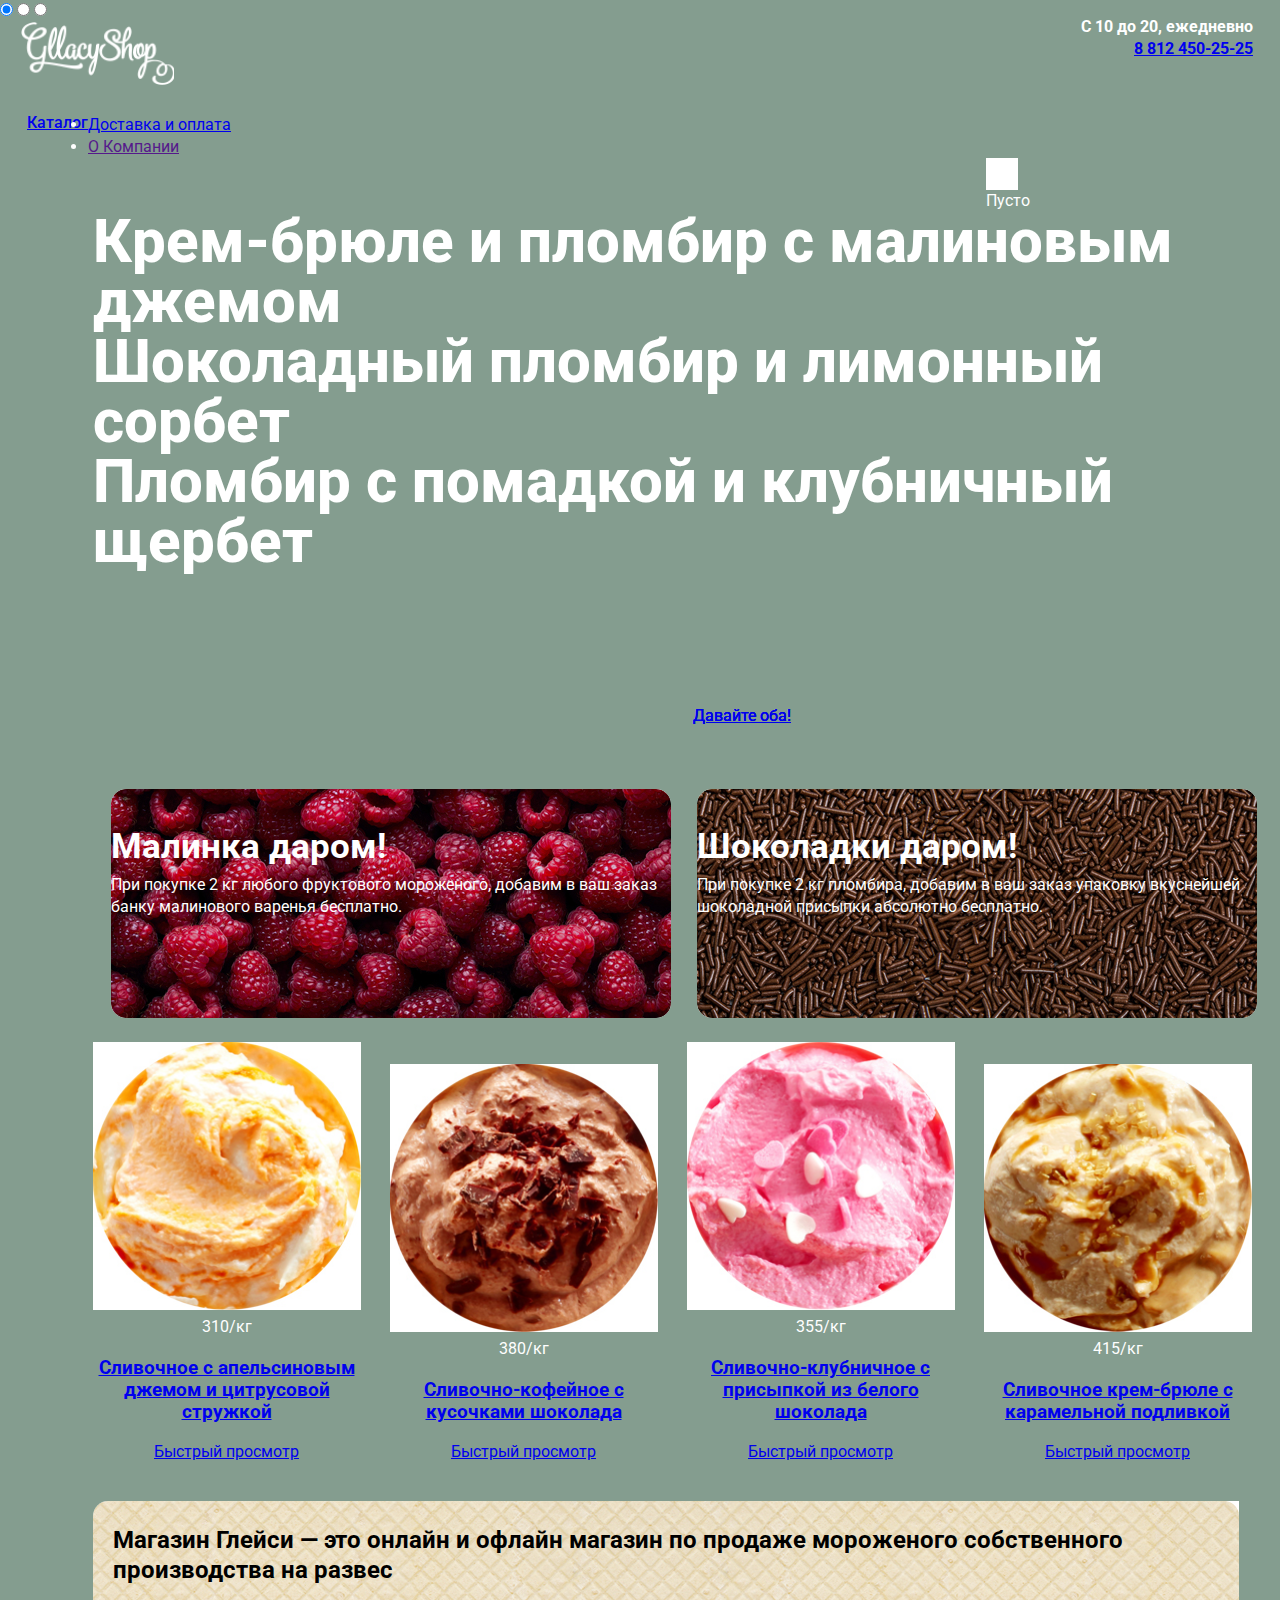
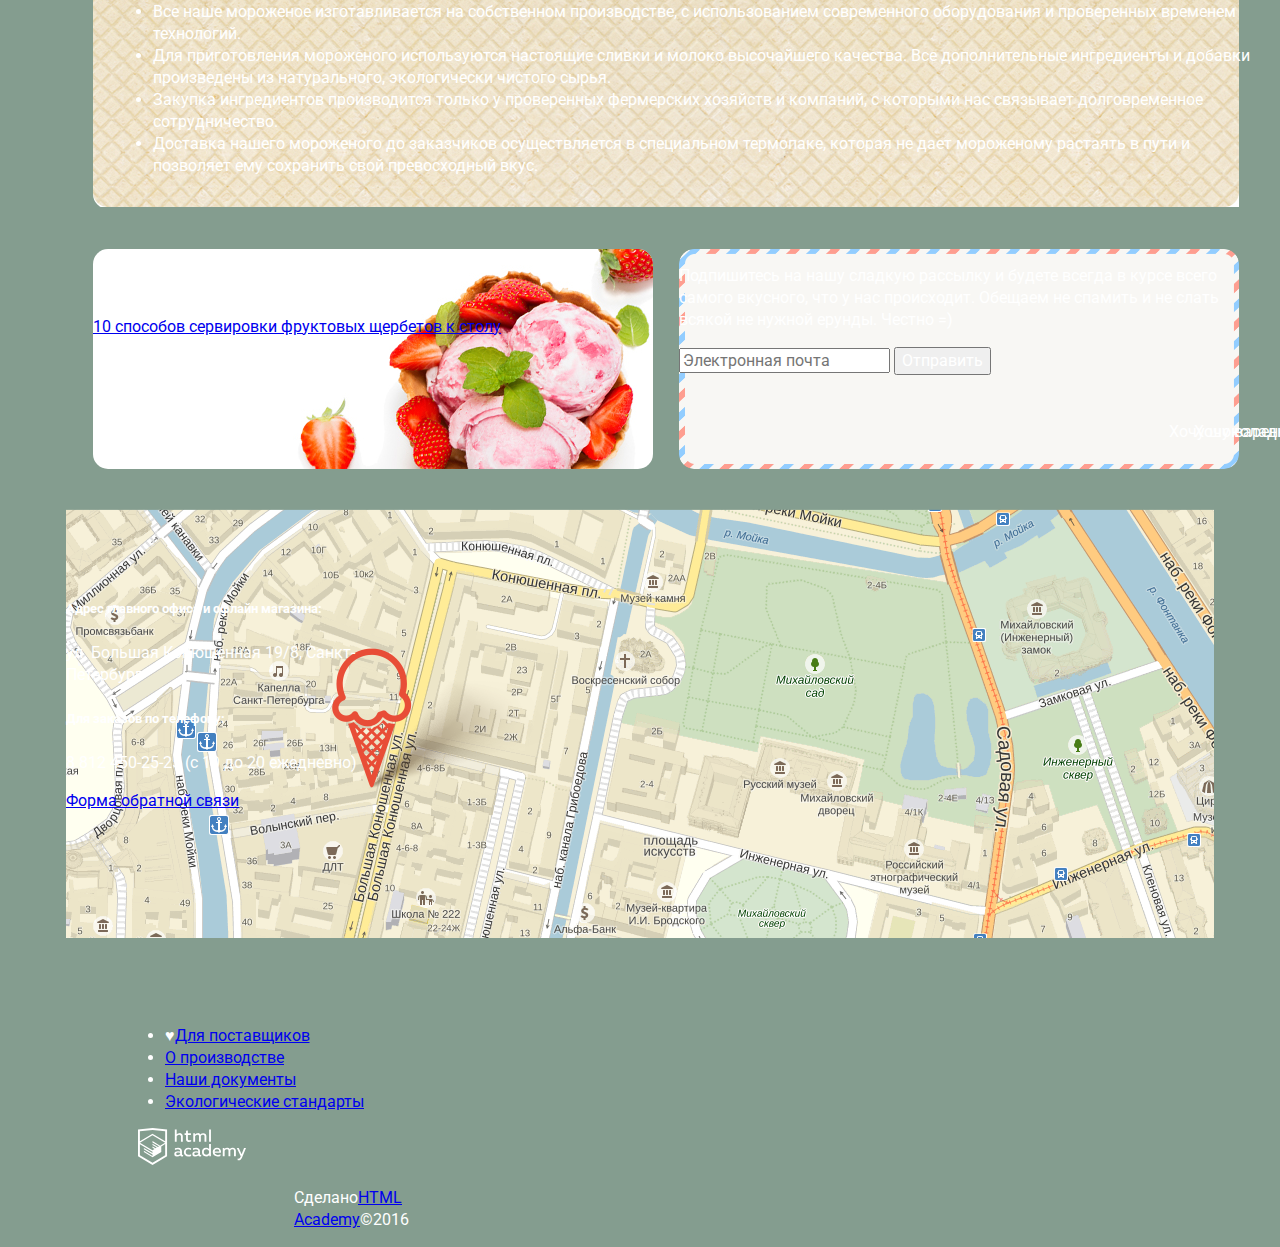
<file: index.html>
<!DOCTYPE html>
<html lang="ru">
    <head>
        <meta charset="UTF-8">
        <title>Главная</title>
        <link href="https://fonts.googleapis.com/css?family=Roboto:400,300,500,700,900&nbsp;subset=latin,cyrillic" rel="stylesheet" type="text/css">
        <link rel="stylesheet" type="text/css" href="css/normalize.css">
        <link href="css/style.css" rel="stylesheet">
    </head>
    <body>
        <input type="radio" id="slider-1" checked="checked">
        <input type="radio" id="slider-2">
        <input type="radio" id="slider-3">
        <div class="wrapper">
            <header>
                <div class="container clearfix">
                    <div class="main-logo">
                        <img src="img/logo.png" width="153" height="63" alt="Логотип Gllacy">
                    </div>
                    <nav class="main-navigation clearfix">
                        <ul class="top-nav-list">
                            <li class="menu-catalog">
                                <a href="#">Каталог</a>
                                <ul class="sub-menu">
                                    <li><a href="#">Новинки</a></li>
                                    <li><a href="catalog.html">Сливочное</a></li>
                                    <li><a href="#">Щербеты</a></li>
                                    <li><a href="#">Фруктовый лёд</a></li>
                                    <li><a href="#">Мелорин</a></li>
                                </ul>
                            </li>
                            <li><a href="#">Доставка и оплата</a></li>
                            <li><a href="">О Компании</a></li>
                        </ul>
                    </nav>
                    <div class="user-block">
                        <div class="search">
                            <form class="search-field" action="#">
                                <input type="search" name="search" placeholder="Что ищем?"> 
                            </form>
                        </div>
                        <div class="login">
                            <form action="#" method="post" name="login-field1">
                                <a href="#" class="login">Вход</a>
                                <input type="text" name="login" placeholder="Электронная почта">
                                <input type="password" name="password" placeholder="Пароль">
                                <input type="submit" value="Войти">
                                <div class="login-link">
                                    <a href="#">Забыли пароль?</a>
                                    <a href="#">Новая регистрация</a>
                                </div>
                            </form>
                        </div>
                        <div class="cart">Пусто
                            <table class="order-table">
                                <tr>
                                    <td class="cart-img"><img src="img/citrus-icecream.jpg" width="33"></td>
                                    <td>Пломбир с апельсиновым джемом</td>
                                    <td>1,5 кг х 200 руб.</td>
                                    <td>300 руб.</td>
                                </tr>
                                <tr>
                                    <td class="cart-img"><img src="img/сreamy-strawberry-icecream.jpg" width="33"></td>
                                    <td>Клубничный пломбир с присыпкой из белого шоколада</td>
                                    <td>1,5 кг х 300 руб.</td>
                                <td>450 руб.</td>
                                </tr>
                                <tr>
                                    <td colspan="4"><span><strong>Итого:750 руб.</strong></span></td>
                                </tr>
                            </table>
                        </div>
                    </div>
                    <div class="head-contact">C 10 до 20, ежедневно
                        <a href="tel:+8(812)450-25-25">8 812 450-25-25</a>
                    </div>
                </div>
            </header>
            <main class="main-content">
                <div class="container">
                    <div class="slider">
                        <div class="slide-1">
                            <label for="slider-1"></label>
                            <div class="slider-pagination">
                                <h2>Крем-брюле и пломбир с малиновым джемом</h2>
                                <a class="btn-slider" href="#">Давайте оба!</a>
                            </div>
                        </div>
                        <div class="slide-2">
                            <label for="slider-2"></label>
                            <div class="slider-pagination">
                                <h2>Шоколадный пломбир и лимонный сорбет</h2>
                                <a class="btn-slider" href="#">Давайте оба!</a>
                            </div>
                        </div>
                        <div class="slide-3">
                            <label for="slider-3"></label>
                            <div class="slider-pagination">
                                <h2>Пломбир с помадкой и клубничный щербет</h2>
                                <a class="btn-slider" href="#">Давайте оба!</a>
                            </div>
                        </div>
                    </div>
                    <div class="banner-block clearfix">
                        <div class="banner-block-left">
                            <h4 class="banner-block-title">Малинка даром!</h4>
                            <p>При покупке 2 кг любого фруктового мороженого, добавим в ваш заказ банку малинового варенья бесплатно.</p>
                            <a class="btn-banner-block">Хочу варенье!</a>
                        </div>
                        <div class="banner-block-right">
                            <h4 class="banner-block-title">Шоколадки даром!</h4>
                            <p>При покупке 2 кг пломбира, добавим в ваш заказ упаковку вкуснейшей шоколадной присыпки  абсолютно бесплатно.</p>
                            <a class="btn-banner-block">Хочу шоколадки!</a>
                        </div>
                    </div>
                    <div class="popular-items">
                        <div class="item">
                            <a class="item-image" href="#">
                                <img src="img/citrus-icecream.jpg" width="268" alt="Сливочное с апельсиновым джемом и цитрусовой стружкой">
                            </a>
                            <div class="item-price"><span>310</span>/кг</div>
                            <h3><a href="#">Сливочное с апельсиновым джемом и цитрусовой стружкой</a></h3>
                            <a href="#" class="btn">Быстрый просмотр</a>
                        </div>
                        <div class="item">
                            <a class="item-image" href="#">
                                <img src="img/сreamy-coffee-icecream.jpg" width="268" alt="Сливочно-кофейное с кусочками шоколада">
                            </a>
                            <div class="item-price"><span>380</span>/кг</div>
                            <h3><a href="#">Сливочно-кофейное с кусочками шоколада</a></h3>
                            <a href="#" class="btn">Быстрый просмотр</a>
                        </div>
                        <div class="item">
                            <a class="item-image" href="#">
                                <img src="img/сreamy-strawberry-icecream.jpg" width="268" alt="Сливочно-клубничное с присыпкой из белого шоколада">
                            </a>
                            <div class="item-price"><span>355</span>/кг</div>
                            <h3><a href="#">Сливочно-клубничное с присыпкой из белого шоколада</a></h3>
                            <a href="#" class="btn">Быстрый просмотр</a>
                        </div>
                        <div class="item">
                            <a class="item-image" href="#">
                                <img src="img/creme-brulee-icecream.jpg" width="268" alt="Сливочное крем-брюле с карамельной подливкой">
                            </a>
                            <div class="item-price"><span>415</span>/кг</div>
                            <h3><a href="#">Сливочное крем-брюле с карамельной подливкой</a></h3>
                            <a href="#" class="btn">Быстрый просмотр</a>
                        </div>
                    </div>
                    <div class="feature-items">
                        <h1>Магазин Глейси — это онлайн и офлайн магазин по продаже мороженого собственного производства на развес</h1>
                        <ul class="feature-items-list">
                            <li>Все наше мороженое изготавливается на собственном производстве, с использованием современного оборудования и проверенных временем технологий.
                            </li>
                            <li>Для приготовления мороженого используются настоящие сливки и молоко высочайшего качества. Все дополнительные ингредиенты и добавки произведены из натурального, экологически чистого сырья.
                            </li>
                            <li>Закупка ингредиентов  производится только у проверенных фермерских хозяйств и компаний, с которыми нас связывает долговременное сотрудничество.
                            </li>
                            <li>Доставка нашего мороженого до заказчиков осуществляется в специальном термопаке, которая не дает мороженому растаять в пути и позволяет ему сохранить свой превосходный вкус.
                            </li>
                        </ul>
                    </div>
                    <div class="aside-content clearfix">
                        <div class="blog">
                            <h5>Новое в нашем блоге</h5>
                            <p><a href="#">10  способов сервировки фруктовых щербетов к столу</a></p>
                        </div>
                        <div class="bg-subscribe">
                            <form name="subscribe">
                                <p>Подпишитесь на нашу сладкую рассылку и будете всегда в курсе всего самого вкусного, что у нас происходит. Обещаем не спамить и не слать всякой не нужной ерунды. Честно =)</p>
                                <input type="text" name="subscribe" placeholder="Электронная почта">
                                <button class="btn" type="submit">Отправить</button>
                            </form>
                        </div>
                    </div>
                </div>
                <div class="map">
                    <div class="contacts-container">
                        <h5>Адрес главного офиса и офлайн магазина:</h5>
                        <p>ул. Большая Конюшенная 19/8, Санкт-Петербург</p>
                        <h5>Для заказов по телефону:</h5>
                        <p>8 812 450-25-25 (с 10 до 20 ежедневно)</p>
                        <a href="#">Форма обратной связи</a>
                    </div>
                </div>
            </main>
            <footer class="footer-menu clearfix">
                <div class="container">
                    <div class="footer-social">
                        <a class="social-btn social-btn-tw" href="#"></a>
                        <a class="social-btn social-btn-inst" href="#"></a>
                        <a class="social-btn social-btn-fb" href="#"></a>
                        <a class="social-btn social-btn-vk" href="#"></a>
                    </div>
                    <div class="designer-block">
                        <ul class="footer-menu">
                            <li>&hearts;<a href="#">Для поставщиков</a></li>
                            <li><a href="#">О производстве</a></li>
                            <li><a href="#">Наши документы</a></li>
                            <li><a href="#">Экологические стандарты</a></li>
                        </ul>
                        <div class="desinger-logo">
                            <a href="https://htmlacademy.ru">
                                <img src="img/logo-html.svg" width="108" height="37" alt="Логотип HTML Academy">
                            </a>
                        </div>
                        <div class="copyright">
                            <p>Сделано<a class="btn" href="https://htmlacademy.ru">HTML Academy</a>&copy;2016</p>
                        </div>
                    </div>
                </div>
            </footer>
            <div class="feedback">
                <form action="#" method="post">
                    <p>Мы обязательно ответим!</p>
                    <input type="text" name="name" placeholder="Как вас зовут?">
                    <input type="email" name="e-mail" placeholder="Ваша почта для ответа">
                    <textarea name="comment">Напишите что-нибудь</textarea>
                    <button type="submit">Отправить</button>
                </form>
            </div>
        </div>
    </body>
</html>
</file>
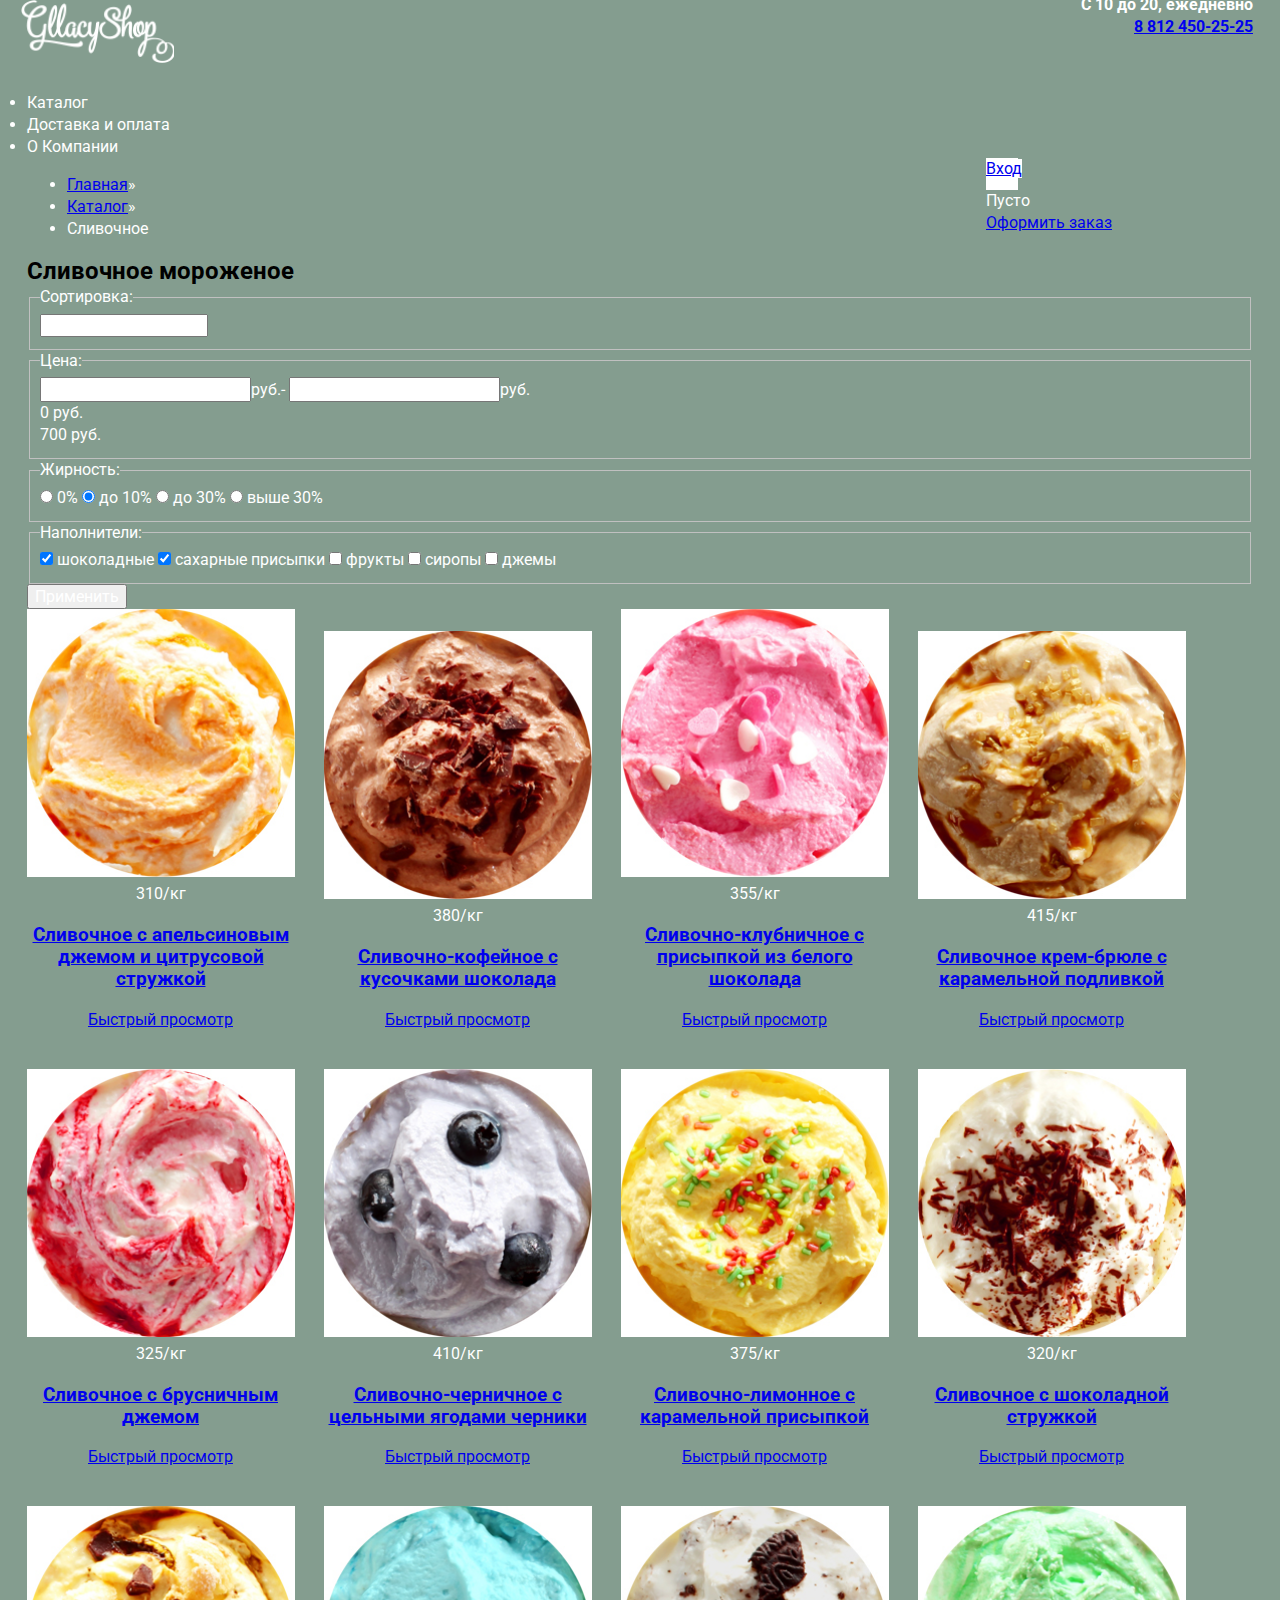
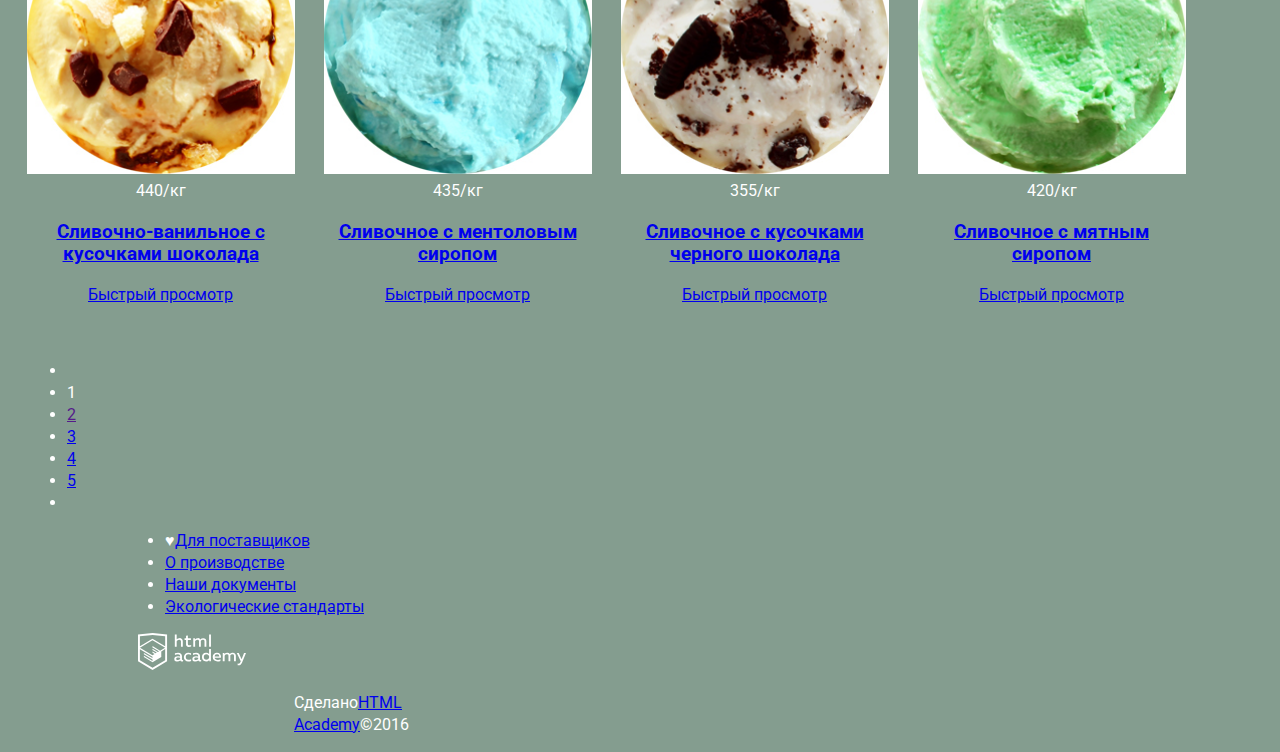
<file: catalog.html>
<!DOCTYPE html>
<html lang="ru">
    <head>
        <meta charset="UTF-8">
        <title>Каталог: сливочное мороженое</title>
        <link href="https://fonts.googleapis.com/css?family=Roboto:400,300,500,700,900&nbsp;subset=latin,cyrillic" rel="stylesheet" type="text/css">
        <link rel="stylesheet" type="text/css" href="css/normalize.css">
        <link href="css/style.css" rel="stylesheet">
    </head>
    <body>
        <header>
            <div class="container">
                <div class="main-logo">
                    <a href="index.html"><img src="img/logo.png" width="153" height="63" alt="Логотип Gllacy"></a>
                </div>
                <nav class="main-navigation">
                        <div class="top-menu">
                            <div class="top-nav">
                                <ul class="top-nav-list">
                                    <li>Каталог
                                        <ul class="sub-menu">
                                            <li><a href="#">Новинки</a></li>
                                            <li>Сливочное</li>
                                            <li><a href="#">Щербеты</a></li>
                                            <li><a href="#">Фруктовый лёд</a></li>
                                            <li><a href="#">Мелорин</a></li>
                                        </ul>
                                    </li>
                                    <li>Доставка и оплата</li>
                                    <li>О Компании</li>
                                </ul>
                            </div>
                        </div>
                    </nav>
                <div class="user-block">
                    <div class="search">
                        <div class="search-icon"></div>
                        <form class="search-field" action="#">
                            <input type="search" name="search" placeholder="Что ищем?">
                        </form>
                    </div>
                    <div class="login">
                        <div class="login-icon">
                            <a href="#" class="login">Вход</a>
                        </div>
                        <form action="#" method="post">
                            <input type="text" name="login" placeholder="Электронная почта">
                            <input type="password" name="password" placeholder="Пароль">
                            <input type="submit" value="Войти">
                            <div class="login-link">
                                <a href="#">Забыли пароль?</a>
                                <a href="#">Новая регистрация</a>
                            </div>
                        </form>
                    </div>
                    <div class="cart">
                        <div class="cart-icon">Пусто</div>
                        <div class="order">
                            <table class="order-table">
                                <tr>
                                    <td><a href="#"></a></td>
                                    <td class="cart-img"><img src="img/citrus-icecream.jpg" width="33"></td>
                                    <td>Пломбир с апельсиновым джемом</td>
                                    <td>1,5 кг х 200 руб.</td>
                                    <td>300 руб.</td>
                                </tr>
                                <tr>
                                    <td><a href="#"></a></td>
                                    <td class="cart-img"><img src="img/сreamy-strawberry-icecream.jpg" width="33"></td>
                                    <td>Клубничный пломбир с присыпкой из белого шоколада</td>
                                    <td>1,5 кг х 300 руб.</td>
                                    <td>450 руб.</td>
                                </tr>
                                <tr>
                                    <td colspan="5"><strong>Итого:750 руб.</span></td>
                                </tr>
                            </table>
                            <a href="#">Оформить заказ</a>
                        </div>
                    </div>
                    <div class="head-contact">C 10 до 20, ежедневно
                        <a href="tel:+8(812)450-25-25">8 812 450-25-25</a>
                    </div>
                </div>
            </div>
        </header>
        <main class="catalog-content container">
            <ul class="breadcrumbs">
                <li><a href="index.html" title="Главная">Главная</a>&#187;</li>
                <li><a href="#" title="Каталог">Каталог</a>&#187;</li>
                <li>Сливочное</li>
            </ul>
            <h1>Сливочное мороженое</h1>
            <form action="#" method="post">
                <fieldset>
                    <legend>Сортировка:</legend>
                    <select id="sort" name="sorting">
                        <option value="По популярности">По популярности</option>
                        <option value="cheap">Сначала недорогие</option>
                        <option value="expensive">Сначала дорогие</option>
                        <option value="fat">По жирности</option>
                    </select>
                </fieldset>
                <fieldset>
                    <legend>Цена:</legend>
                    <div class="price-controls">
                        <input name="price" class="min-price" type="text" value="100">руб.-
                        <input name="price" class="max-price" type="text" value="500">руб.
                    </div>
                    <div class="range-controls">
                        <div class="scale"><div class="bar"></div>
                            <div class="toggle min-toggle">0 руб.</div>
                            <div class="toggle max-toggle">700 руб.</div>
                        </div>
                    </div>
                </fieldset>
                <fieldset>
                    <legend>Жирность:</legend>
                    <div class="bg-form">
                        <label>
                            <input type="radio" name="fat-content" value="0%">
                        0%</label>
                        <label>
                            <input type="radio" name="fat-content" value=">10%" checked>
                        до 10%</label>
                        <label>
                            <input type="radio" name="fat-content" value="<30%">
                        до 30%</label> 
                        <label>
                            <input type="radio" name="fat-content" value=">30%">
                        выше 30%</label>
                    </div>
                </fieldset>
                 <fieldset>
                    <legend>Наполнители:</legend>
                    <div class="bg-form">
                        <label for="choco-fill">
                            <input type="checkbox" name="choco-fill" id="choco-fill" checked>
                            шоколадные</label>
                        <label for="sugar-fill">
                            <input type="checkbox" name="sugar-fill" id="sugar-fill" checked>
                        сахарные присыпки</label>
                            <label for="fruit-fill">
                            <input type="checkbox" name="fruit-fill" id="fruit-fill">
                        фрукты</label>
                        <label for="syrup-fill">
                            <input type="checkbox" name="syrup-fill" id="syrup-fill">
                        сиропы</label>
                        <label for="jam-fill">
                            <input type="checkbox" name="jam-fill" id="jam-fill">
                        джемы</label>
                    </div>
                </fieldset>
                <input type="submit" value="Применить">
            </form>
            <div class="catalog-items">
                <div class="item">
                    <a class="item-image" href="#">
                        <img src="img/citrus-icecream.jpg" width="268" alt="Сливочное с апельсиновым джемом и цитрусовой стружкой">
                    </a>
                    <div class="item-price"><span>310</span>/кг</div>
                    <h3><a href="#">Сливочное с апельсиновым джемом и цитрусовой стружкой</a></h3>
                    <a href="#" class="btn">Быстрый просмотр</a>
                </div>
                <div class="item">
                    <a class="item-image" href="#">
                        <img src="img/сreamy-coffee-icecream.jpg" width="268" alt="Сливочно-кофейное с кусочками шоколада">
                    </a>
                    <div class="item-price"><span>380</span>/кг</div>
                    <h3><a href="#">Сливочно-кофейное с кусочками шоколада</a></h3>
                    <a href="#" class="btn">Быстрый просмотр</a>
                </div>
                <div class="item">
                    <a class="item-image" href="#">
                        <img src="img/сreamy-strawberry-icecream.jpg" width="268" alt="Сливочно-клубничное с присыпкой из белого шоколада">
                        </a>
                    <div class="item-price"><span>355</span>/кг</div>
                    <h3><a href="#">Сливочно-клубничное с присыпкой из белого шоколада</a></h3>
                    <a href="#" class="btn">Быстрый просмотр</a>
                </div>
                <div class="item">
                    <a class="item-images" href="#">
                        <img src="img/creme-brulee-icecream.jpg" width="268" alt="Сливочное крем-брюле с карамельной подливкой">
                    </a>
                    <div class="item-price"><span>415</span>/кг</div>
                    <h3><a href="#">Сливочное крем-брюле с карамельной подливкой</a></h3>
                    <a href="#" class="btn">Быстрый просмотр</a>
                </div>
                <div class="item">
                    <a class="item-image" href="#">
                        <img src="img/cowberry-icecream.jpg" width="268" alt="Сливочное с брусничным джемом">
                    </a>
                    <div class="item-price"><span>325</span>/кг</div>
                    <h3><a href="#">Сливочное с брусничным джемом</a></h3>
                    <a href="#" class="btn">Быстрый просмотр</a>
                </div>
                <div class="item">
                    <a class="item-image" href="#">
                        <img src="img/lingonberry-icecream.jpg" width="268" alt="Сливочно-черничное с цельными ягодами черники">
                    </a>
                    <div class="item-price"><span>410</span>/кг</div>
                    <h3><a href="#">Сливочно-черничное с цельными ягодами черники</a></h3>
                    <a href="#" class="btn">Быстрый просмотр</a>
                </div>
                <div class="item">
                    <a class="item-image" href="#">
                        <img src="img/lemon-icecream.jpg" width="268" alt="Сливочно-лимонное с карамельной присыпкой">
                    </a>
                    <div class="item-price"><span>375</span>/кг</div>
                    <h3><a href="#">Сливочно-лимонное с карамельной присыпкой</a></h3>
                    <a href="#" class="btn">Быстрый просмотр</a>
                </div>
                <div class="item">
                    <a class="item-image" href="#">
                        <img src="img/chocolate-chips-icecream.jpg" width="268" alt="Сливочное с шоколадной стружкой">
                    </a>
                    <div class="item-price"><span>320</span>/кг</div>
                    <h3><a href="#">Сливочное с шоколадной стружкой</a></h3>
                    <a href="#" class="btn">Быстрый просмотр</a>
                </div>
                <div class="item">
                    <a class="item-image" href="#">
                        <img src="img/creamy-vanilla-icecream.jpg" width="268" alt="Сливочно-ванильное с кусочками шоколада">
                    </a>
                    <div class="item-price"><span>440</span>/кг</div>
                    <h3><a href="#">Сливочно-ванильное с кусочками шоколада</a></h3>
                    <a href="#" class="btn">Быстрый просмотр</a>
                </div>
                <div class="item">
                    <a class="item-image" href="#">
                        <img src="img/menthol-icecream.jpg" width="268" alt="Сливочноe с ментоловым сиропом">
                    </a>
                    <div class="item-price"><span>435</span>/кг</div>
                    <h3><a href="#">Сливочноe с ментоловым сиропом</a></h3>
                    <a href="#" class="btn">Быстрый просмотр</a>
                </div>
                <div class="item">
                    <a class="item-image" href="#">
                        <img src="img/dark-choco-icecream.jpg" width="268" alt="Сливочное с кусочками черного шоколада">
                    </a>
                    <div class="item-price"><span>355</span>/кг</div>
                    <h3><a href="#">Сливочное с кусочками черного шоколада</a></h3>
                    <a href="#" class="btn">Быстрый просмотр</a>
                </div>
                <div class="item">
                    <a class="item-image" href="#">
                        <img src="img/mint-icecream.jpg" width="268" alt="Сливочное с мятным сиропом">
                    </a>
                    <div class="item-price"><span>420</span>/кг</div>
                    <h3><a href="#">Сливочное с мятным сиропом</a></h3>
                    <a href="#" class="btn">Быстрый просмотр</a>
                </div>
            </div>
            <ul class="paginator">
                <li class="arrow-prev"></li>
                <li class="active-paginator-item">1</li>
                <li><a class="paginator-item" href="">2</a></li>
                <li><a class="paginator-item" href="#">3</a></li>
                <li><a class="paginator-item" href="#">4</a></li>
                <li><a class="paginator-item" href="#">5</a></li>
                <li><a class="arrow-next" href="#"></a></li>
            </ul>
        </main>
        <footer class="footer-menu">
            <div class="container">
                <div class="footer-social">
                    <a class="social-btn social-btn-tw" href="#"></a>
                    <a class="social-btn social-btn-inst" href="#"></a>
                    <a class="social-btn social-btn-fb" href="#"></a>
                    <a class="social-btn social-btn-vk" href="#"></a>
                </div>
                <div class="designer-block">
                    <ul class="footer-menu">
                        <li>&hearts;<a href="#">Для поставщиков</a></li>
                        <li><a href="#">О производстве</a></li>
                        <li><a href="#">Наши документы</a></li>
                        <li><a href="#">Экологические стандарты</a></li>
                    </ul>
                    <div class="desinger-logo">
                        <a href="https://htmlacademy.ru">
                            <img src="img/logo-html.svg" width="108" height="37" alt="Логотип HTML Academy">
                        </a>
                    </div>
                    <div class="copyright">
                        <p>Сделано<a class="btn" href="https://htmlacademy.ru">HTML Academy</a>&copy;2016</p>
                    </div>
                </div>
            </div>
        </footer>
    </body>
</html>
</file>
<file: css/style.css>
body {
    min-width: 1200px;
    margin: 0;
    padding: 0;
    font-family: "Roboto", Arial, sans-serif;
    font-size: 16px;
    font-weight: 400;
    font-style: normal;
    line-height: 22px;
    color: #FFFFFF;
    background-color: #849d8f;
}

.sprite {
    background-image: url(spritesheet.png);
    background-repeat: no-repeat;
    display: block;
}

.sprite-arrow-left {
    width: 8px;
    height: 14px;
    background-position: -10px -10px;
}

.sprite-arrow-right {
    width: 8px;
    height: 14px;
    background-position: -38px -10px;
}

.sprite-cart-defoult {
    width: 21px;
    height: 20px;
    background-position: -66px -10px;
}

.sprite-cart-hover {
    width: 21px;
    height: 20px;
    background-position: -107px -10px;
}

.sprite-fb {
    width: 31px;
    height: 31px;
    background-position: -148px -10px;
}

.sprite-hit {
    width: 61px;
    height: 61px;
    background-position: -10px -61px;
}

.sprite-icon-cow {
    width: 50px;
    height: 50px;
    background-position: -91px -61px;
}

.sprite-icon-delete {
    width: 10px;
    height: 10px;
    background-position: -199px -10px;
}

.sprite-icon-grabnik {
    width: 50px;
    height: 50px;
    background-position: -161px -61px;
}

.sprite-icon-icecream {
    width: 50px;
    height: 50px;
    background-position: -91px -131px;
}

.sprite-icon-leaf {
    width: 50px;
    height: 50px;
    background-position: -161px -131px;
}

.sprite-inst {
    width: 31px;
    height: 31px;
    background-position: -229px -10px;
}

.sprite-login-hover {
    width: 20px;
    height: 19px;
    background-position: -231px -61px;
}

.sprite-ruble {
    width: 33px;
    height: 37px;
    background-position: -231px -100px;
}

.sprite-search-defoult {
    width: 17px;
    height: 17px;
    background-position: -10px -157px;
}

.sprite-search-hover {
    width: 17px;
    height: 17px;
    background-position: -47px -157px;
}

.sprite-tw {
    width: 31px;
    height: 31px;
    background-position: -231px -157px;
}

.sprite-vk {
    width: 31px;
    height: 31px;
    background-position: -10px -208px;
}

.clearfix::after {
  content: "";
  display: table;
  clear: both;
}

h1 {
    margin: 0;
    padding: 0;
    font-family: "Roboto", Arial, sans-serif;
    font-size: 24px;
    font-style: normal;
    line-height: 30px;
    color: #000000;
}

h2 {
    margin: 0;
    padding: 0;
    font-family: "Roboto", Arial, sans-serif;
    font-size: 60px;
    font-style: normal;
    line-height: 60px;
}

.wrapper {
    margin: 0 auto;
}

.container {
    position: relative;
    min-width: 1200px;
    margin: 0 auto;
    padding-left: 27px;
    padding-right: 27px;
}

.main-logo {
    position: relative;
    left: -6px;
    width: 153px;
    margin-right: 16px;
}

.main-navigation {

}
.top-nav-list {
    margin: 0;
    margin-top: 23px;
    padding: 0;
}

.top-nav-list .menu-catalog {
    float: left; 
    display: inline-block;
    height: 32px;
    font-size: 16px;
    font-weight: 500;
    line-height: 18px;
    border-radius: 16px;
    vertical-align: top;
}

.menu-catalog:hover > .sub-menu {
    display: block;
}

.menu-catalog:hover {
  background-color: #f7f6f3;
}

.sub-menu {
    display: none;
}

.user-block {
    float: right;
    min-width: 267px;
    max-width: 306px;
}

.search:hover > .search-field {
    display: block;
}

.search-field {
    display: none;
}

.login {
    width: 32px;
    height: 32px;
    background-color: #ffffff
}

.login:hover > form {
    display: block;
}

.login form {
    display: none;
}

.cart:hover > .order-table {
    display: block;
}

.order-table {
    display: none;
}

.head-contact {
    position: absolute;
    top: -6px;
    right: 27px;
    width: 180px;
    height: 50px;
    font-weight: 700;
    color: #ffffff;
    text-align: right;
}

.catalog-content .container {

}

.catalog-content .container .breadcrumbs {
    margin: 0;
    margin-bottom: 5px; 
    padding: 0;
    padding-top: 20px;
}

.catalog-title {
    margin-bottom: 30px;
    font-size: 35px;
    font-weight: 700;
    line-height: 35px;
    color: #ffffff;
}

.slider {
    position: relative;
    height: 555px;
    margin-bottom: 4px;
}

.slider .slider-base {
    display: none;
    height: 555px;
    padding-top: 318px;
    text-align: center;
}

.slider-pagination h2 {
    display: inline-block;
    font-size: 60px;
    font-weight: 800;
    line-height: 60px;
    color: #ffffff; 
    vertical-align: top;
}

.btn-slider {
    position: absolute;
    bottom: 40px;
    left: 50%;
}

.main-content {
    width: 1148px;
    margin: 0 auto;
    padding: 0 26px;
}

.banner-block {
    width: 1146px;
    min-height: 229px;
    padding: 18px;
    padding-bottom: 24px;
    color: #ffffff; 
}

.banner-block-left {
    float: left;
    width: 560px;
    min-height: 229px;
    background-image: url(../img/bg-raspberry.jpg);
    border-radius: 15px;
    
}

.banner-block-right {
    float: right;
    width: 560px;
    min-height: 229px;
    background-image: url(../img/bg-choko.jpg);
    border-radius: 15px;
}

.banner-block-title {
    margin-bottom: 14px;
    font-size: 35px;
    font-weight: 700;
    color: #ffffff;
}

.banner-text {
    margin-bottom: 15px;
    font-size: 18px;
    font-weight: 700;
    line-height: 20px;
    color: #ffffff;
}

.btn-banner-block {
    position: absolute;
    right: 21px; 
    bottom: 26px;
}

.popular-items {

}

.item {
    display: inline-block;
    width: 267px;
    border-radius: 50%;
    margin-right: 26px;
    margin-bottom: 38px;
    text-align: center;
}

.feature-items {
    width: 1146px;
    margin-bottom: 40px;
    padding-top: 24px;
    padding-right: 20px;
    padding-bottom: 16px;
    padding-left: 20px;
    border-radius: 15px; 
    background-image: url(../img/bg-fawley.jpg);
    background-repeat: no-repeat;
}

.aside-content {
    width: 1146px;
    min-height: 220px;
    margin-bottom: 40px;
}

.blog {
    float: left;
    width: 560px;
    min-height: 220px;
    margin-right: 26px;
    border-radius: 15px;
    background-image: url(../img/bg-strawberry.jpg);
}

.bg-subscribe {
    float: left;
    width: 560px;
    min-height: 220px;
    border-radius: 15px;
    background-image: url(../img/subscribe.png);
}

.map {
    width: 100%;
    height: 430px;
    margin-bottom: 20px;
    padding-top: 66px;
    background-image: url(../img/map.png);
    background-repeat: no-repeat;
}

.contacts-container {
    position: absolute;
    z-index: 2;
    width: 302px;
    min-height: 305px;
}

.footer-menu {
    width: 1148px;
    min-height: 103px;
    margin: 0 auto;
    padding: 0 27px;
}

.footer-social {
    float: left;
    width: 31px;
    height: 31px;
    margin-top: 2px;
    margin-right: 14px
}

.designer-block {
    float: left;
    width: 344px;
    padding-right: 215px;
}

.copyright {
    width: 188px;
    float: right;
}

.feedback {
    display: none;
}
</file>
